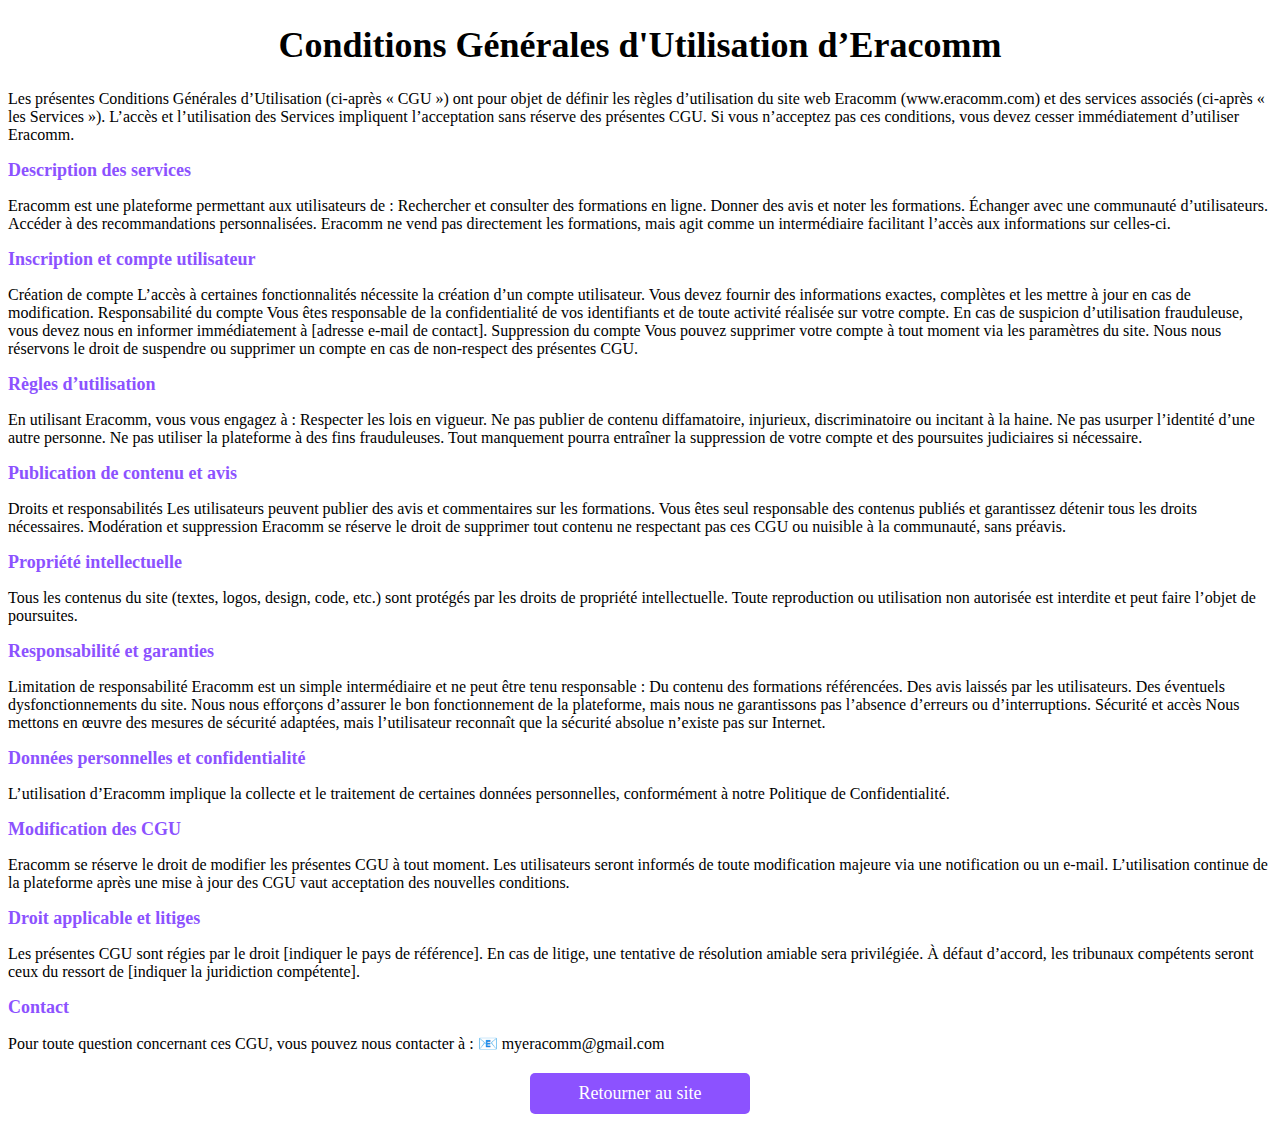
<file: Config.html>
<!DOCTYPE html>
<html lang="fr">
<head>
    <meta charset="UTF-8">
    <meta name="viewport" content="width=device-width, initial-scale=1.0">
    <title>Exemple de texte</title>
    <style>
        h1 {
            color: black;
            text-align: center;
            font-size: 36px;
        }
        h2 {
            color: rgb(140, 82, 255);
            font-size: 18px;
        }
        p {
            font-size: 16px;
        }
        .button {
            display: block;
            width: 200px;
            margin: 20px auto;
            padding: 10px;
            text-align: center;
            background-color: #8c52ff;
            color: white;
            border: none;
            border-radius: 5px;
            font-size: 18px;
            cursor: pointer;
            text-decoration: none;
        }
        .button:hover {
            background-color: #8c52ff;
        }
    </style>
</head>
<body>
    <h1>Conditions Générales d'Utilisation d’Eracomm</h1>
    <p>Les présentes Conditions Générales d’Utilisation (ci-après « CGU ») ont pour objet de définir les règles d’utilisation du site web Eracomm (www.eracomm.com) et des services associés (ci-après « les Services »).

        L’accès et l’utilisation des Services impliquent l’acceptation sans réserve des présentes CGU. Si vous n’acceptez pas ces conditions, vous devez cesser immédiatement d’utiliser Eracomm.</p>

    <h2>Description des services</h2>
    <p>Eracomm est une plateforme permettant aux utilisateurs de :

        Rechercher et consulter des formations en ligne.
        Donner des avis et noter les formations.
        Échanger avec une communauté d’utilisateurs.
        Accéder à des recommandations personnalisées.
        Eracomm ne vend pas directement les formations, mais agit comme un intermédiaire facilitant l’accès aux informations sur celles-ci.
    <h2>Inscription et compte utilisateur</h2>
    <p>Création de compte
        L’accès à certaines fonctionnalités nécessite la création d’un compte utilisateur. Vous devez fournir des informations exactes, complètes et les mettre à jour en cas de modification.
        
        Responsabilité du compte
        Vous êtes responsable de la confidentialité de vos identifiants et de toute activité réalisée sur votre compte. En cas de suspicion d’utilisation frauduleuse, vous devez nous en informer immédiatement à [adresse e-mail de contact].
        
        Suppression du compte
        Vous pouvez supprimer votre compte à tout moment via les paramètres du site. Nous nous réservons le droit de suspendre ou supprimer un compte en cas de non-respect des présentes CGU.
    <h2>Règles d’utilisation</h2>
    <p>En utilisant Eracomm, vous vous engagez à :

        Respecter les lois en vigueur.
        Ne pas publier de contenu diffamatoire, injurieux, discriminatoire ou incitant à la haine.
        Ne pas usurper l’identité d’une autre personne.
        Ne pas utiliser la plateforme à des fins frauduleuses.
        Tout manquement pourra entraîner la suppression de votre compte et des poursuites judiciaires si nécessaire.</p>

    <h2>Publication de contenu et avis</h2>
    <p>Droits et responsabilités
        Les utilisateurs peuvent publier des avis et commentaires sur les formations. Vous êtes seul responsable des contenus publiés et garantissez détenir tous les droits nécessaires.
        
        Modération et suppression
        Eracomm se réserve le droit de supprimer tout contenu ne respectant pas ces CGU ou nuisible à la communauté, sans préavis.</p>

    <h2>Propriété intellectuelle</h2>
    <p>Tous les contenus du site (textes, logos, design, code, etc.) sont protégés par les droits de propriété intellectuelle. Toute reproduction ou utilisation non autorisée est interdite et peut faire l’objet de poursuites.</p>

    <h2>Responsabilité et garanties</h2>
    <p>Limitation de responsabilité
        Eracomm est un simple intermédiaire et ne peut être tenu responsable :
        
        Du contenu des formations référencées.
        Des avis laissés par les utilisateurs.
        Des éventuels dysfonctionnements du site.
        Nous nous efforçons d’assurer le bon fonctionnement de la plateforme, mais nous ne garantissons pas l’absence d’erreurs ou d’interruptions.
        
        Sécurité et accès
        Nous mettons en œuvre des mesures de sécurité adaptées, mais l’utilisateur reconnaît que la sécurité absolue n’existe pas sur Internet.</p>

    <h2>Données personnelles et confidentialité</h2>
    <p>L’utilisation d’Eracomm implique la collecte et le traitement de certaines données personnelles, conformément à notre Politique de Confidentialité.</p>

    <h2>Modification des CGU</h2>
    <p>Eracomm se réserve le droit de modifier les présentes CGU à tout moment. Les utilisateurs seront informés de toute modification majeure via une notification ou un e-mail.

        L’utilisation continue de la plateforme après une mise à jour des CGU vaut acceptation des nouvelles conditions.</p>

        <h2> Droit applicable et litiges</h2>
        <p>Les présentes CGU sont régies par le droit [indiquer le pays de référence]. En cas de litige, une tentative de résolution amiable sera privilégiée. À défaut d’accord, les tribunaux compétents seront ceux du ressort de [indiquer la juridiction compétente].</p>
    
 
        <h2> Contact</h2>
        <p>Pour toute question concernant ces CGU, vous pouvez nous contacter à :
            📧 myeracomm@gmail.com</p>
 
 
 
        <!-- Bouton avec lien hypertexte -->
        <a href="index.html" class="button">Retourner au site</a>
</body>
</html>
</file>
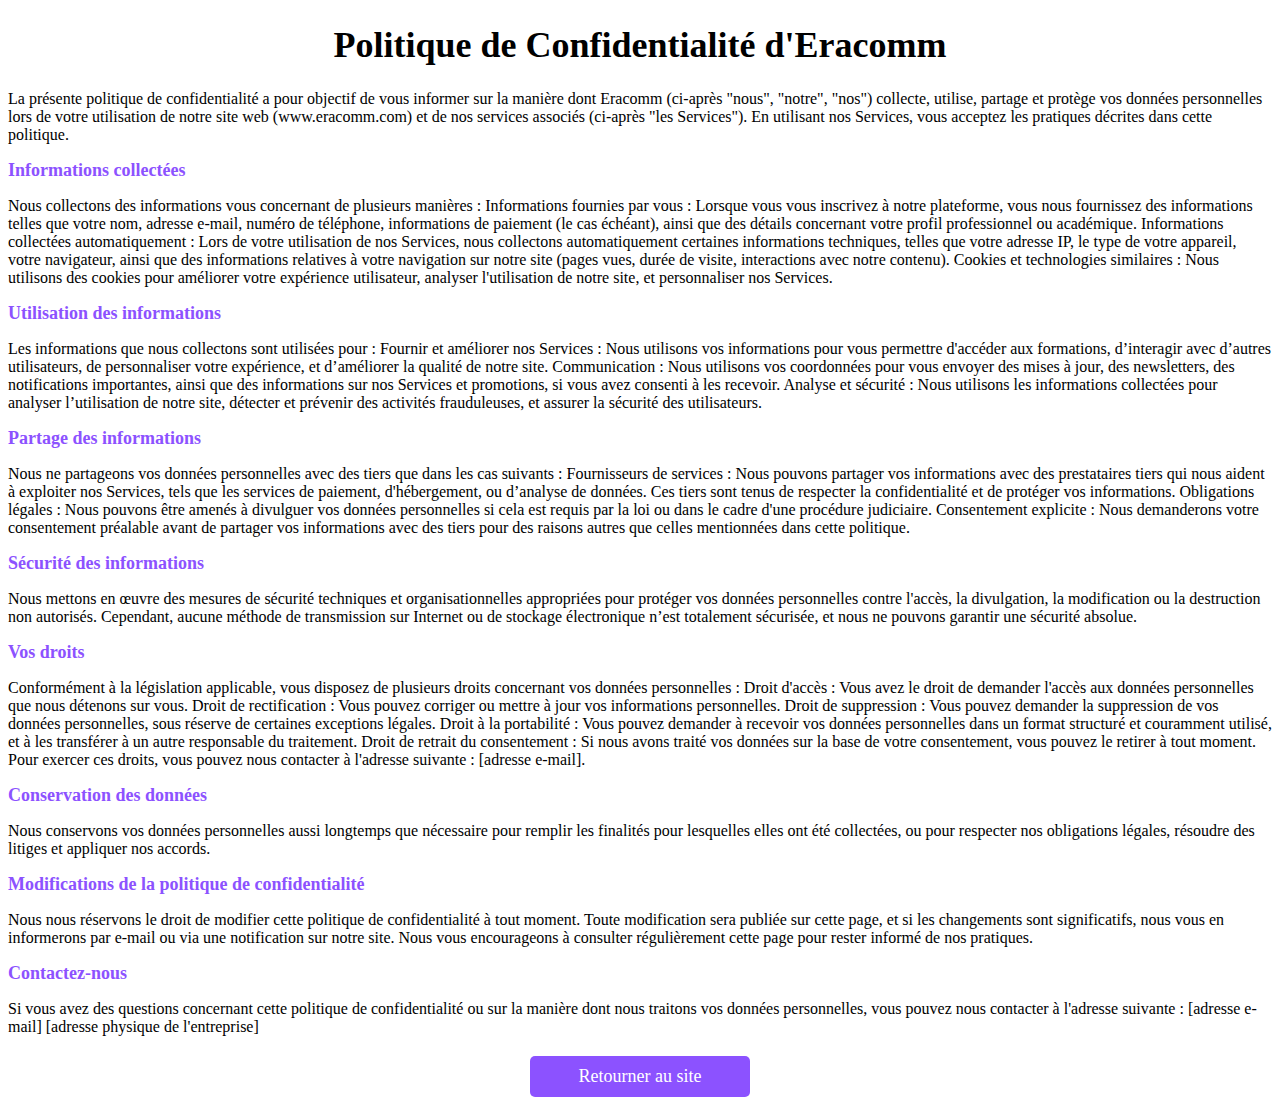
<file: Politique.html>
<!DOCTYPE html>
<html lang="fr">
<head>
    <meta charset="UTF-8">
    <meta name="viewport" content="width=device-width, initial-scale=1.0">
    <title>Exemple de texte</title>
    <style>
        h1 {
            color: black;
            text-align: center;
            font-size: 36px;
        }
        h2 {
            color: rgb(140, 82, 255);
            font-size: 18px;
        }
        p {
            font-size: 16px;
        }
        .button {
            display: block;
            width: 200px;
            margin: 20px auto;
            padding: 10px;
            text-align: center;
            background-color: #8c52ff;
            color: white;
            border: none;
            border-radius: 5px;
            font-size: 18px;
            cursor: pointer;
            text-decoration: none;
        }
        .button:hover {
            background-color: #8c52ff;
        }
    </style>
</head>
<body>
    <h1>Politique de Confidentialité d'Eracomm</h1>
    <p>La présente politique de confidentialité a pour objectif de vous informer sur la manière dont Eracomm (ci-après "nous", "notre", "nos") collecte, utilise, partage et protège vos données personnelles lors de votre utilisation de notre site web (www.eracomm.com) et de nos services associés (ci-après "les Services"). En utilisant nos Services, vous acceptez les pratiques décrites dans cette politique.</p>

    <h2>Informations collectées</h2>
    <p>Nous collectons des informations vous concernant de plusieurs manières :

        Informations fournies par vous : Lorsque vous vous inscrivez à notre plateforme, vous nous fournissez des informations telles que votre nom, adresse e-mail, numéro de téléphone, informations de paiement (le cas échéant), ainsi que des détails concernant votre profil professionnel ou académique.
        Informations collectées automatiquement : Lors de votre utilisation de nos Services, nous collectons automatiquement certaines informations techniques, telles que votre adresse IP, le type de votre appareil, votre navigateur, ainsi que des informations relatives à votre navigation sur notre site (pages vues, durée de visite, interactions avec notre contenu).
        Cookies et technologies similaires : Nous utilisons des cookies pour améliorer votre expérience utilisateur, analyser l'utilisation de notre site, et personnaliser nos Services.</p>

    <h2>Utilisation des informations</h2>
    <p>Les informations que nous collectons sont utilisées pour :

        Fournir et améliorer nos Services : Nous utilisons vos informations pour vous permettre d'accéder aux formations, d’interagir avec d’autres utilisateurs, de personnaliser votre expérience, et d’améliorer la qualité de notre site.
        Communication : Nous utilisons vos coordonnées pour vous envoyer des mises à jour, des newsletters, des notifications importantes, ainsi que des informations sur nos Services et promotions, si vous avez consenti à les recevoir.
        Analyse et sécurité : Nous utilisons les informations collectées pour analyser l’utilisation de notre site, détecter et prévenir des activités frauduleuses, et assurer la sécurité des utilisateurs.</p>

    <h2>Partage des informations</h2>
    <p>Nous ne partageons vos données personnelles avec des tiers que dans les cas suivants :

        Fournisseurs de services : Nous pouvons partager vos informations avec des prestataires tiers qui nous aident à exploiter nos Services, tels que les services de paiement, d'hébergement, ou d’analyse de données. Ces tiers sont tenus de respecter la confidentialité et de protéger vos informations.
        Obligations légales : Nous pouvons être amenés à divulguer vos données personnelles si cela est requis par la loi ou dans le cadre d'une procédure judiciaire.
        Consentement explicite : Nous demanderons votre consentement préalable avant de partager vos informations avec des tiers pour des raisons autres que celles mentionnées dans cette politique.</p>

    <h2>Sécurité des informations</h2>
    <p>Nous mettons en œuvre des mesures de sécurité techniques et organisationnelles appropriées pour protéger vos données personnelles contre l'accès, la divulgation, la modification ou la destruction non autorisés. Cependant, aucune méthode de transmission sur Internet ou de stockage électronique n’est totalement sécurisée, et nous ne pouvons garantir une sécurité absolue.</p>

    <h2>Vos droits</h2>
    <p>Conformément à la législation applicable, vous disposez de plusieurs droits concernant vos données personnelles :

        Droit d'accès : Vous avez le droit de demander l'accès aux données personnelles que nous détenons sur vous.
        Droit de rectification : Vous pouvez corriger ou mettre à jour vos informations personnelles.
        Droit de suppression : Vous pouvez demander la suppression de vos données personnelles, sous réserve de certaines exceptions légales.
        Droit à la portabilité : Vous pouvez demander à recevoir vos données personnelles dans un format structuré et couramment utilisé, et à les transférer à un autre responsable du traitement.
        Droit de retrait du consentement : Si nous avons traité vos données sur la base de votre consentement, vous pouvez le retirer à tout moment.
        Pour exercer ces droits, vous pouvez nous contacter à l'adresse suivante : [adresse e-mail].</p>

    <h2>Conservation des données</h2>
    <p>Nous conservons vos données personnelles aussi longtemps que nécessaire pour remplir les finalités pour lesquelles elles ont été collectées, ou pour respecter nos obligations légales, résoudre des litiges et appliquer nos accords.</p>

    <h2>Modifications de la politique de confidentialité</h2>
    <p>Nous nous réservons le droit de modifier cette politique de confidentialité à tout moment. Toute modification sera publiée sur cette page, et si les changements sont significatifs, nous vous en informerons par e-mail ou via une notification sur notre site. Nous vous encourageons à consulter régulièrement cette page pour rester informé de nos pratiques.</p>

    <h2>Contactez-nous</h2>
    <p>Si vous avez des questions concernant cette politique de confidentialité ou sur la manière dont nous traitons vos données personnelles, vous pouvez nous contacter à l'adresse suivante :
        [adresse e-mail]
        [adresse physique de l'entreprise]</p>

    <!-- Bouton avec lien hypertexte -->
    <a href="index.html" class="button">Retourner au site</a>
</body>
</html>
</file>
